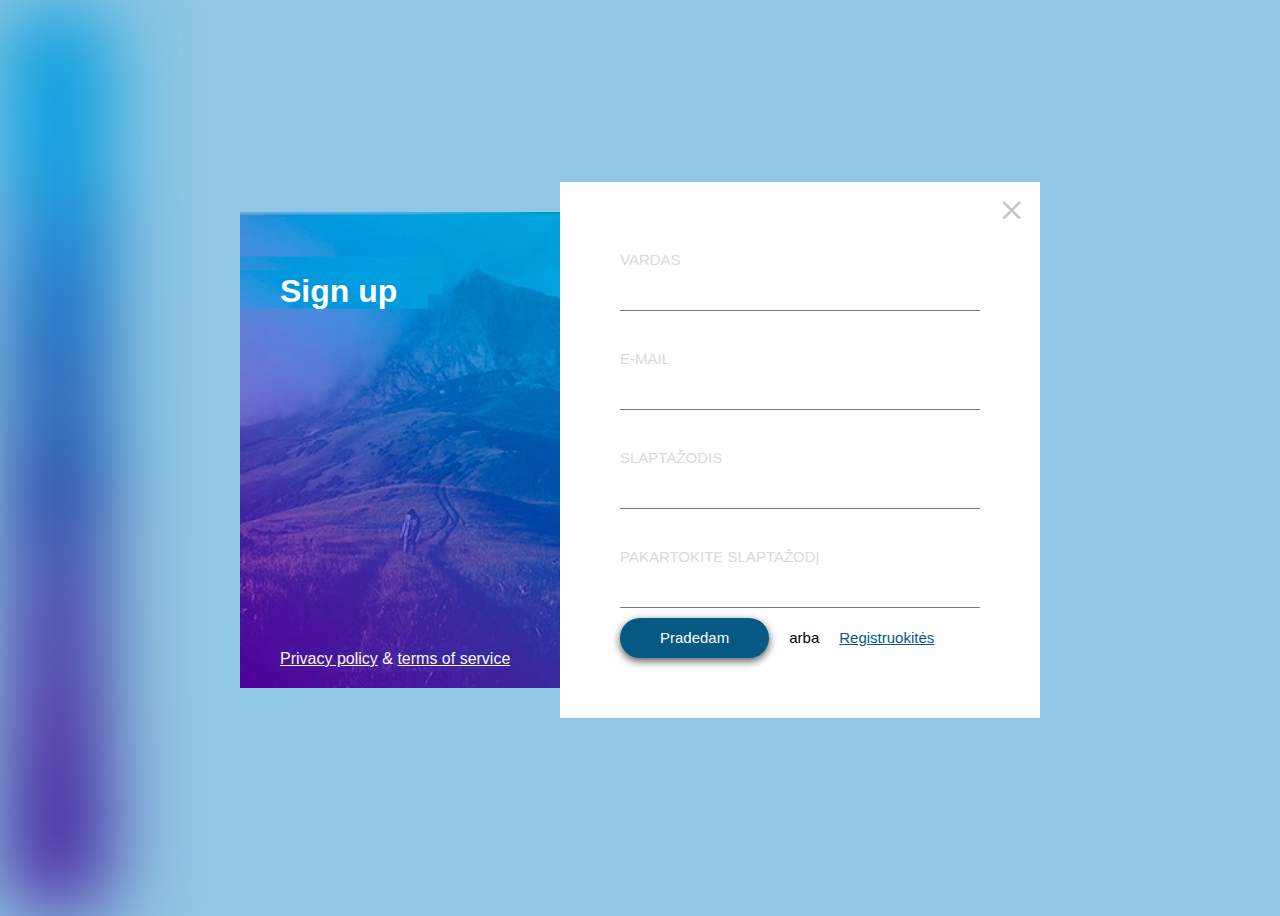
<file: index.html>
<!DOCTYPE html>
<html lang="en">
<head>
    <meta charset="UTF-8">
    <meta name="viewport" content="width=device-width, initial-scale=1.0">
    <title>Sign up</title>
    <!--reset-->
    <link rel="stylesheet" href="./css/rest.css">
    <!--components-->
    <link rel="stylesheet" href="./css/button.css">
    <link rel="stylesheet" href="./css/forma.css">
    <!--custom-->
    <link rel="stylesheet" href="./css/custom.css">
</head>

<body>
    <div class="background"></div>
    <main >
        <div class="left-column">
            <h1 >Sign up</h1>
            <footer>
                <a href="#">Privacy policy</a>
                <span>&amp;</span>
                <a href="#">terms of service</a>
            </footer>
        </div>
        <div class="right-column">
            <div class="close">+</div>
            <form class="forma">
                <div class="forma-row">
                    <label for="username">Vardas</label>
                    <input id="username" type="text" required>
                </div>
                <div class="forma-row">
                    <label for="email">E-mail</label>
                     <input id="email" type="email" required>
                    </div>
                <div class="forma-row">
                    <label for="password">Slaptažodis</label>
                    <input id="password" type="password" required>
                </div>
                <div class="forma-row">
                    <label for="re_pass">Pakartokite slaptažodį</label>
                    <input id="re_pass" type="password" required>
                <div class="forma-row">
                    <div class="btn">Pradedam</div>
                    <span>arba</span>
                    <a href="#">Registruokitės</a>
                </div>
            </form>
        </div>
    </main>
</body>
    
</html>
</file>
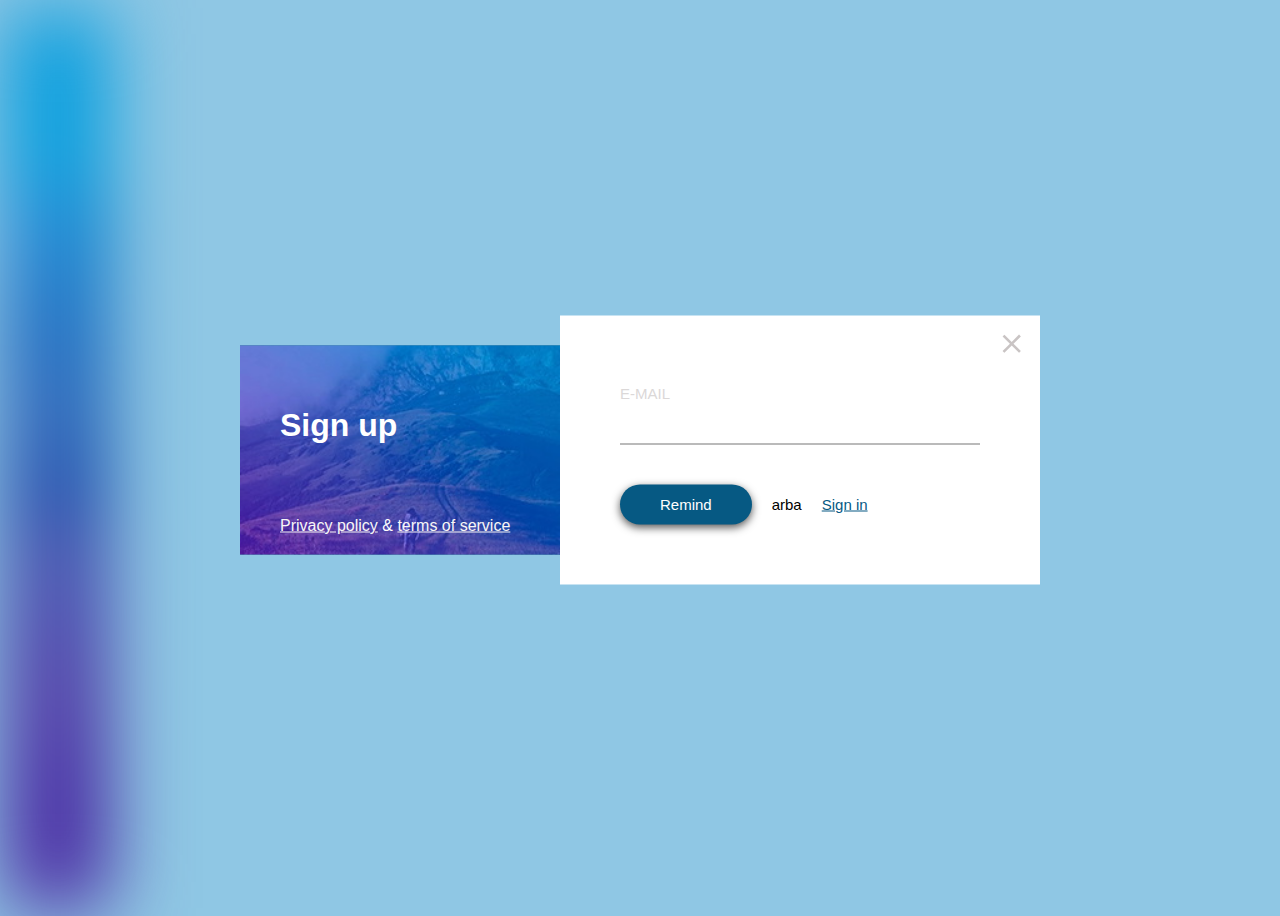
<file: forgot.html>
<!DOCTYPE html>
<html lang="en">
<head>
    <meta charset="UTF-8">
    <meta name="viewport" content="width=device-width, initial-scale=1.0">
    
    <title>Sign up</title>
    <link rel="shortcut icon" type="image/png" href="favicon.png" />
    <!--reset-->
    <link rel="stylesheet" href="./css/rest.css">
    <!--components-->
    <link rel="stylesheet" href="./css/button.css">
    <link rel="stylesheet" href="./css/forma.css">
    <!--custom-->
    <link rel="stylesheet" href="./css/custom.css">
</head>

<body>
    <div class="background"></div>
    <main >
        <div class="left-column">
            <h1 >Sign up</h1>
            <footer>
                <a href="#">Privacy policy</a>
                <span>&amp;</span>
                <a href="#">terms of service</a>
            </footer>
        </div>
        <div class="right-column">
            <div class="close">+</div>
            <form class="forma">
                
                <div class="forma-row">
                    <label for="email">E-mail</label>
                     <input id="email" type="email" required>
                    </div>
                
                
                <div class="forma-row">
                    <div class="btn">Remind</div>
                    <span>arba</span>
                    <a href="../">Sign in</a>
                </div>
            </form>
        </div>
    </main>
</body>
    
</html>
</file>
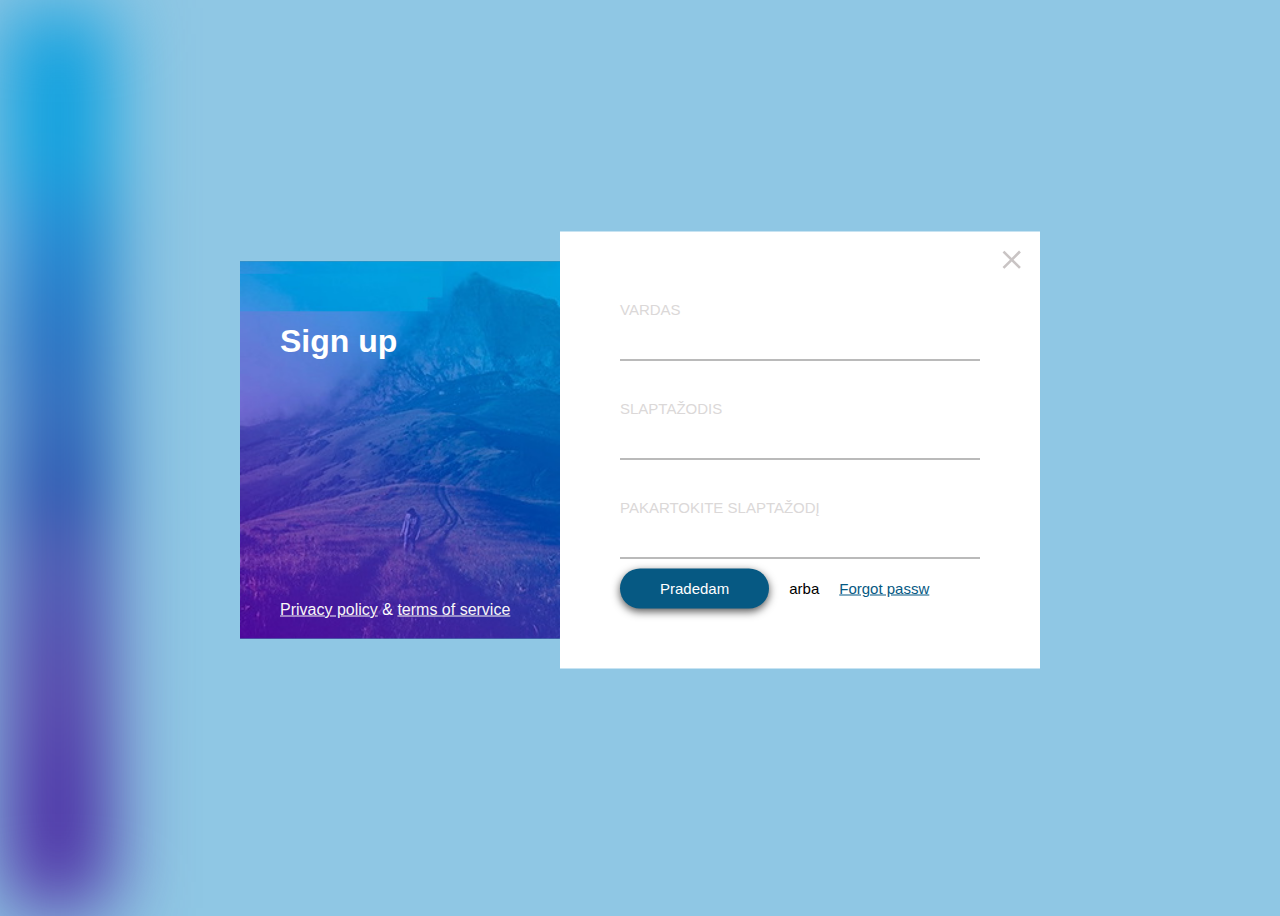
<file: login.html>
<!DOCTYPE html>
<html lang="en">
<head>
    <meta charset="UTF-8">
    <meta name="viewport" content="width=device-width, initial-scale=1.0">
    
    <title>Sign up</title>
    <link rel="shortcut icon" type="image/png" href="favicon.png" />
    <!--reset-->
    <link rel="stylesheet" href="./css/rest.css">
    <!--components-->
    <link rel="stylesheet" href="./css/button.css">
    <link rel="stylesheet" href="./css/forma.css">
    <!--custom-->
    <link rel="stylesheet" href="./css/custom.css">
</head>

<body>
    <div class="background"></div>
    <main >
        <div class="left-column">
            <h1 >Sign up</h1>
            <footer>
                <a href="#">Privacy policy</a>
                <span>&amp;</span>
                <a href="#">terms of service</a>
            </footer>
        </div>
        <div class="right-column">
            <div class="close">+</div>
            <form class="forma">
                <div class="forma-row">
                    <label for="username">Vardas</label>
                    <input id="username" type="text" required>
                </div>
                
                <div class="forma-row">
                    <label for="password">Slaptažodis</label>
                    <input id="password" type="password" required>
                </div>
                <div class="forma-row">
                    <label for="re_pass">Pakartokite slaptažodį</label>
                    <input id="re_pass" type="password" required>
                <div class="forma-row">
                    <div class="btn">Pradedam</div>
                    <span>arba</span>
                    <a href="./">Forgot passw</a>
                </div>
            </form>
        </div>
    </main>
</body>
    
</html>
</file>
<file: css/rest.css>
body,
body * {​​​​​
    margin: 0;
    padding: 0;
    vertical-align: top;
    box-sizing: border-box;
    font-family: 'Gill Sans', 'Gill Sans MT', Calibri, 'Trebuchet MS', sans-serif;
}​​​​​
</file>
<file: css/button.css>
.btn {
    display: inline-block;
    float: left;
    padding: 10px;
    padding-left: 40px;
    padding-right: 40px;
    font-size: 15px;
    line-height: 20px;
    background-color: #065983;
    color: #ffffff;
    border-radius: 90px;
    cursor: pointer;
    box-shadow: 0 3px 8px #555 ;
}

.btn:hover {
    background-color: rgb(113, 107, 202);
    box-shadow: 0 3px 10px #333333 ;
}
</file>
<file: css/forma.css>
.forma {
    display: inline-block;
    width: 100%;
}
    .forma-row {
        display: inline-block;
        width: 100%;
        margin-top: 10px;
    }

        .forma-row + .forma-row {
            margin-top: 40px;
        }

        label {
            display: inline-block;
            width: 100%;
            text-transform: uppercase;
            font-size: 15px;
            line-height: 15px;
            font-weight: 500;
            color: rgb(219, 216, 216);
        }
        input {
            display: inline-block;
            width: 100%;
            border: none;
            font-size: 18px ;
            color: #777;
            border-bottom: 1px solid #777777 ;
            line-height: 40px;
        }
        
        .forma-row > span {
            display: inline-block;
            float: left;
            padding: 10px;
            line-height: 20px;
            font-size: 15px;
            margin-left: 10px;
        }
        .forma-row > a {
            display: inline-block;
            float: left;
            padding: 10px;
            line-height: 20px;
            color: #065983;
            font-size: 15px;
        }
</file>
<file: css/custom.css>
body {
    background-color: #8fc7e4;
}
    .background {
        display: inline-block;
        width: 100px;
        height: 100vh;
        background-image: url(../img/31pav.jpg);
        background-repeat: no-repeat;  
        background-size: cover;
        background-position: center;
        filter: blur(40px);  
    }

    main {
        display: inline-block;
        width: 800px;
        position: absolute;
        top: 50%;
        left: 50%;
        transform: translate(-50%,-50%);
    }
        .left-column {
            display: inline-block;
            float: left;
            width: 40%;
            padding: 40px;
            position: absolute;
            top: 30px;
            bottom: 30px;
            color: #fff;
            background-color: #065983;
            background-image: url(../img/31pav.jpg);
            background-repeat: no-repeat;   
            background-size: cover;
            background-position: center;             
        }

            h1 {}

            footer {
                position: absolute;
                bottom: 20px;
            }
                footer > a {
                    color: rgb(248, 246, 246);
                }
                footer > span {}

        .right-column {
            display: inline-block;
            float: right;
            width: 60%;
            padding: 60px;
            background-color: white;
            position: relative;
        }
            .close {
                display: inline-block;
                width: 60px;
                height: 60px;
                text-align: center;
                color: #c9c4c4;
                font-weight: 100;
                font-size: 50px;
                line-height: 54px;
                position: absolute;
                top: 0;
                right: 0;
                transform-origin: center;
                transform: rotate(45deg);
                cursor: pointer;
                font-family: 'Times New Roman', Times, serif;                            
            }
</file>
